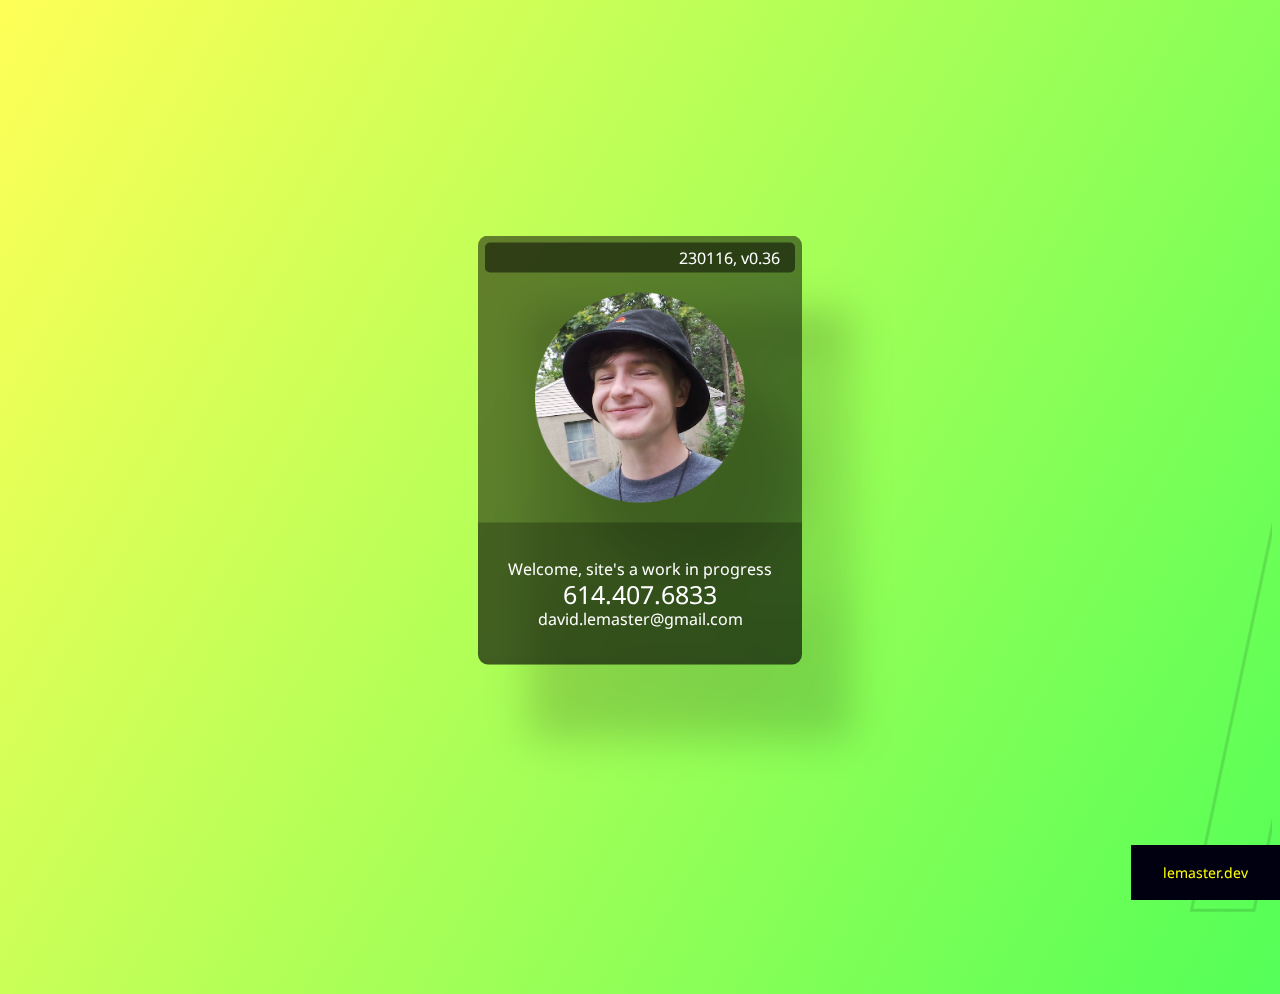
<file: index.html>
<!DOCTYPE html>
<html lang="en">
  <head>
    <meta charset="UTF-8">
    <meta http-equiv="X-UA-Compatible" content="IE=edge">
    <meta name="viewport" content="width=device-width, initial-scale=1">
    
    <link rel="preconnect" href="https://fonts.googleapis.com">
    <link rel="preconnect" href="https://fonts.gstatic.com" crossorigin>
    <link href="https://fonts.googleapis.com/css2?family=Noto+Sans:ital,wght@0,500;1,900&display=swap" rel="stylesheet">
  
    <link href="Styles/header-paragraph.css" rel="stylesheet">

    <title>Home</title>
  </head>

  <body>
    <marquee class="mega">pathology/structural biology</marquee>

    <!--<div class="nav">
      <p>
        Home
      </p>
    </div>-->

    <div class="container">
      <div class="modal">
        <div class="top">
          230116, v0.36
        </div>

        

        <div>
          <img class="profile" src="Images/profile.png">
        </div>
        
        <div class="bottom">
          <p>
            Welcome, site's a work in progress
          </p>

          <p class="bigger">
            614.407.6833
          </p>

          <p>
            david.lemaster@gmail.com
          </p>
        </div>
      </div>
    </div>
<!--
    <div>
      <img class="headerimg" src="Images/apoptosome.png">
    </div>

    <div>
      <p class="header">Structural Biology</p>
    </div>

    <div class="intro">
      <p>
        Being just the start of a career in discovery and discipline, compiling research is key.
        Have you heard of structural biology or know what a structural study is?
        What about pathology—investigating what disease is and how it develops?
      </p>
      <p>
        Every domain of life no matter how specialized in quantity is comprised of 4 classes of biomolecules!
        In that way, an active pursuit in wondering how things work together accompanies the very emergent behaviors found in biology.<br>
      </p>
      <p>
        The cool-looking thing above? The apoptosome, a cell particle for triggering apoptosis; programmed cell death.
      </p>
      <p>
        blah blah blah
      </p>
    </div>

    <div class="intro2">
      <p>
        What more can be said?
    </div>
-->
    <div class="footer">
      <p>
        lemaster.dev
      </p>
    </div>
  </body>
</html>
</file>
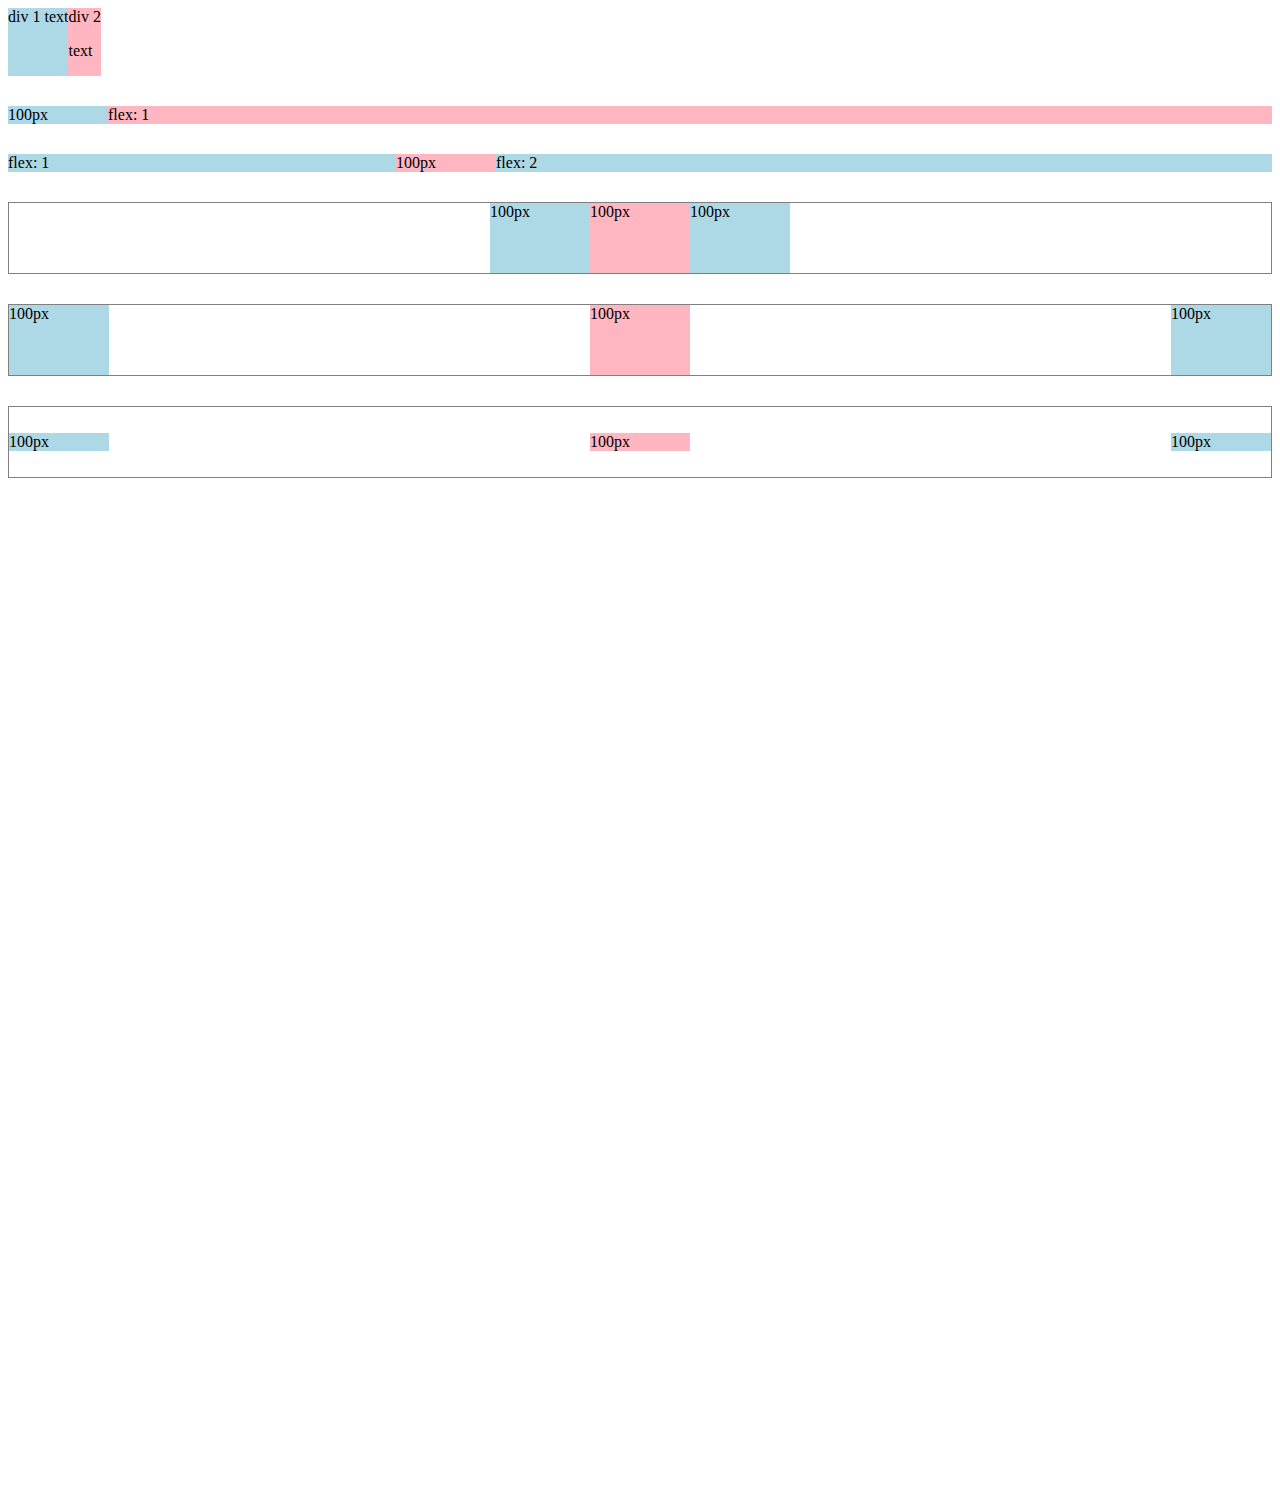
<file: flexbox.html>
<!DOCTYPE html>
<html>
  <head>
    <title>Flexbox Practice</title>
  </head>
  <body style="padding-bottom: 1000px;">
    <div style="
      display: flex;
      flex-direction: row;
    ">
      <div style="background-color: lightblue;">div 1 text</div>
      <div style="background-color: lightpink;">div 2 <p>text</p></div>
    </div>

    <div style="
      margin-top: 30px;
      display: flex;
      flex-direction: row;
    ">
      <div style="
        background-color: lightblue;
        width: 100px;
      ">100px</div>
      <div style="
        background-color: lightpink;
        flex: 1;
      ">flex: 1</div>
    </div>

    <div style="
      margin-top: 30px;
      display: flex;
      flex-direction: row;
    ">
      <div style="
        background-color: lightblue;
        flex: 1;
      ">flex: 1</div>
      <div style="
        background-color: lightpink;
        width: 100px;
      ">100px</div>
      <div style="
        background-color: lightblue;
        flex: 2;
      ">flex: 2</div>
    </div>

    <div style="
      margin-top: 30px;
      height: 70px;
      border-width: 1px;
      border-style: solid;
      border-color: gray;

      display: flex;
      flex-direction: row;
      justify-content: center;
    ">
      <div style="
        background-color: lightblue;
        width: 100px;
      ">100px</div>
      <div style="
        background-color: lightpink;
        width: 100px;
      ">100px</div>
      <div style="
        background-color: lightblue;
        width: 100px;
      ">100px</div>
    </div>

    <div style="
      margin-top: 30px;
      height: 70px;
      border-width: 1px;
      border-style: solid;
      border-color: gray;

      display: flex;
      flex-direction: row;
      justify-content: space-between;
    ">
      <div style="
        background-color: lightblue;
        width: 100px;
      ">100px</div>
      <div style="
        background-color: lightpink;
        width: 100px;
      ">100px</div>
      <div style="
        background-color: lightblue;
        width: 100px;
      ">100px</div>
    </div>

    <div style="
      margin-top: 30px;
      height: 70px;
      border-width: 1px;
      border-style: solid;
      border-color: gray;

      display: flex;
      flex-direction: row;
      justify-content: space-between;
      align-items: center;
    ">
      <div style="
        background-color: lightblue;
        width: 100px;
      ">100px</div>
      <div style="
        background-color: lightpink;
        width: 100px;
      ">100px</div>
      <div style="
        background-color: lightblue;
        width: 100px;
      ">100px</div>
    </div>
  </body>
</html>
</file>
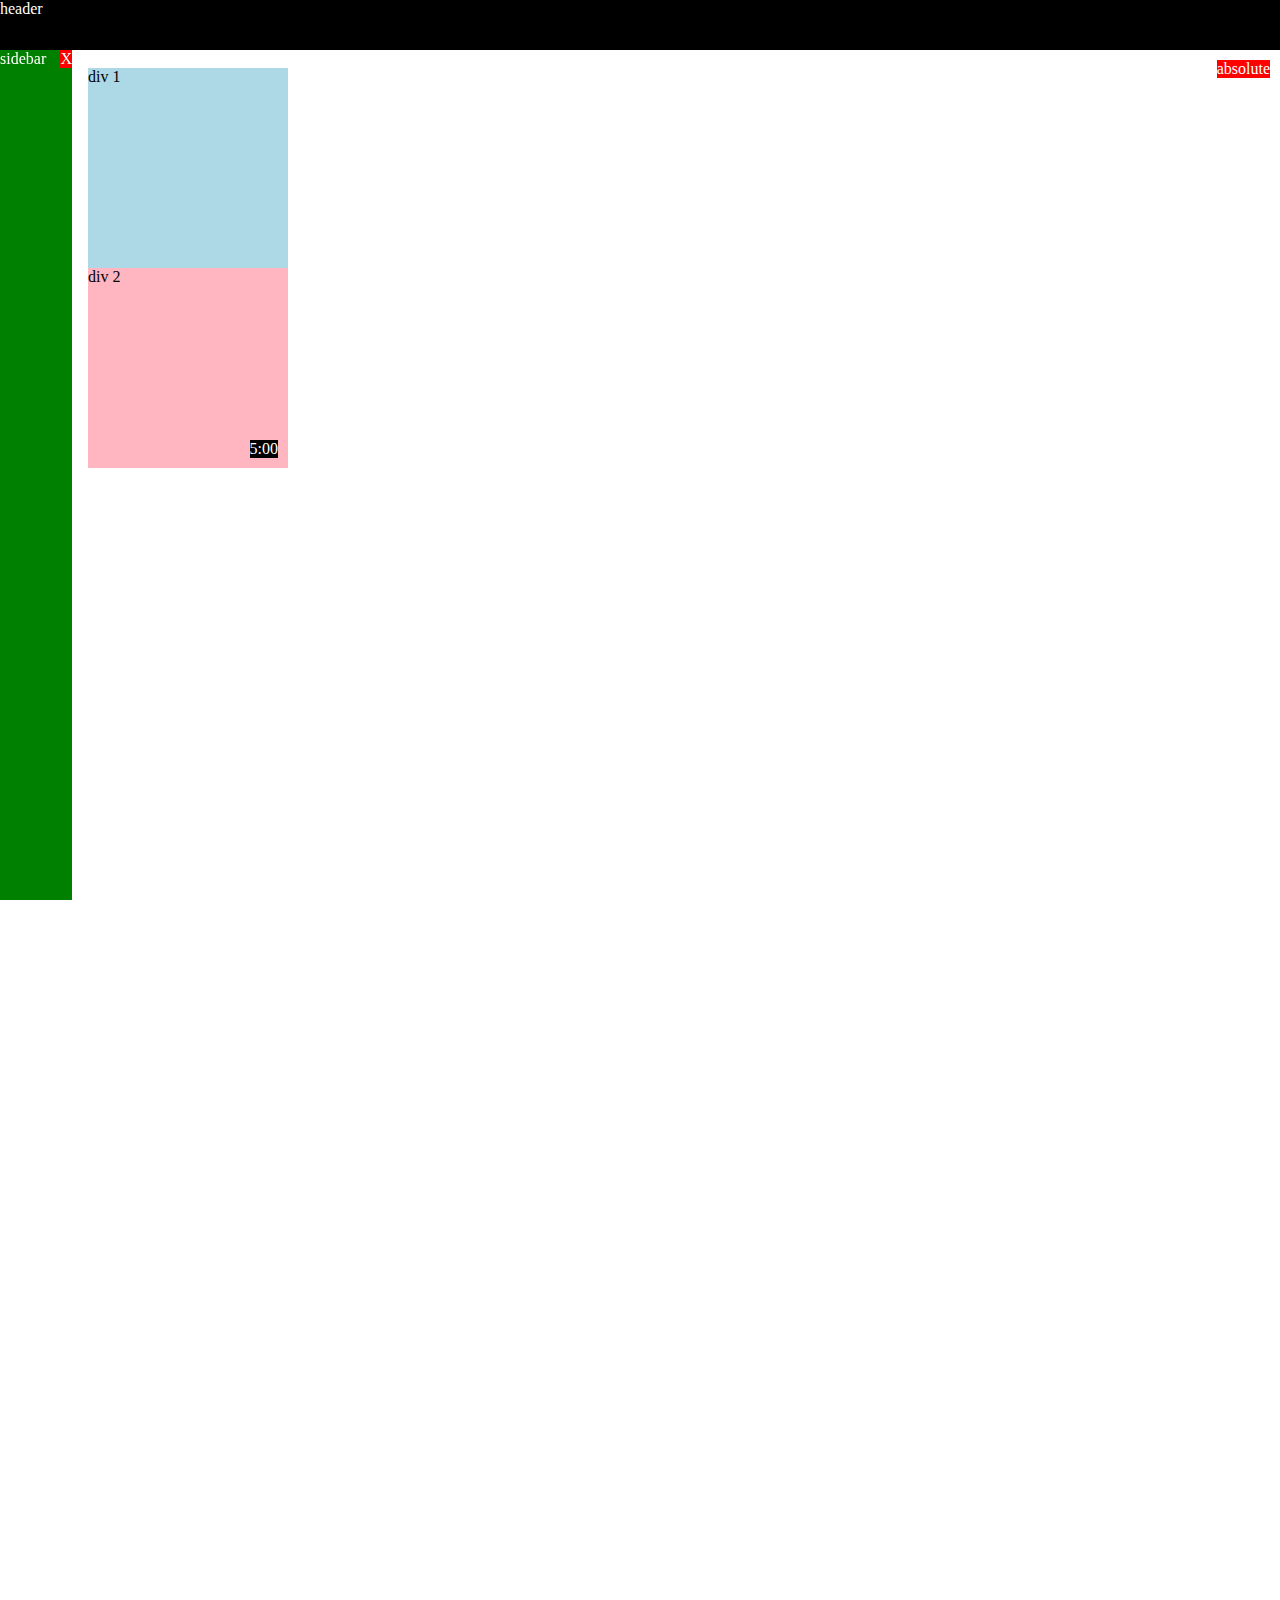
<file: position.html>
<!DOCTYPE html>
<html>
  <head>
    <title>Position Practice</title>
  </head>
  <body style="
    height: 3000px;
    padding-top: 60px;
    padding-left: 80px;
  ">
    <div style="
      background-color: black;
      color: white;
      position: fixed;
      top: 0;
      left: 0;
      right: 0;
      height: 50px;
      z-index: 100;
    ">header</div>

    <div style="
      background-color: green;
      color: white;
      position: fixed;
      left: 0;
      bottom: 0;
      top: 50px;
      width: 72px;
    ">
      sidebar
      <div style="
        position: absolute;
        background-color: red;
        color: white;
        top: 0;
        right: 0;
      ">
        X
      </div>
    </div>

    <div style="
      position: absolute;
      background-color: red;
      color: white;
      top: 60px;
      right: 10px;
    ">
      absolute
    </div>

    <div style="
      background-color: lightblue;
      height: 200px;
      width: 200px;
      position: static;
    ">div 1</div>
    <div style="
      background-color: lightpink;
      height: 200px;
      width: 200px;
      position: relative;
    ">
      div 2
      <div style="
        position: absolute;
        background-color: black;
        color: white;
        bottom: 10px;
        right: 10px;
      ">
        5:00
      </div>
    </div>

  </body>
</html>
</file>
<file: Styles/header-paragraph.css>
body {
    font-family:          'Noto Sans', sans-serif;
    /*background-color:   #000010;
    background-image:     url(../Images/apoptosome_bg.png);
    background-repeat:    no-repeat;
    background-position:  center center;
    margin:               0;*/
    background:           linear-gradient(120deg,
                                        #ffff57,
                                        #57ff57,
                                        #57ffff,
                                        #5757ff,
                                        #ff57ff,
                                        #ff5757);
    background-size:      500% 500%;
    animation:            gradient 60s ease-in-out infinite;
    animation-delay:      -150s;
    height:               100vh;
    overflow: hidden;
  }
  
  @keyframes gradient {
    0% {
      background-position: 0% 50%;
    }
    50% {
      background-position: 100% 50%;
    }
    100% {
      background-position: 0% 50%;
    }
  }

  .profile {
    width: 210px;
    animation: rotation 60s infinite linear;
    display: block;
    margin: auto;
    padding: 20px;

  }

  @keyframes rotation {
    from {
      transform: rotate(0deg);
    }
    to {
      transform: rotate(359deg);
    }
  }

  .nav {
    background-color:#00000080;
    backdrop-filter:  blur(13px); 
    display:          flexbox;
    padding-left:     150px;
    inline-size:      100%;
    overflow-wrap:    normal;
    color:          #ffffff;
    font-size:        19px;
    position:         fixed;
  }

  .intro {
    background-color: #88005f;
    display:          flexbox;
    padding:          5%;
    padding:          25px 50px 25px 50px;
    overflow-wrap:    normal;
    color:          #ffffff;
    font-size:        19px;
  }

  .intro2 {
    background-color: #c3ff00;
    display:          flexbox;
    padding:          5%;
    padding:          25px 50px 25px 50px;
    overflow-wrap:    normal;
    color:          #00264c;
    font-size:        19px;
  }

  .footer {
    background-color: #000010;
    padding:          0.25rem 2rem;
    color:          #FFFF00;
    font-size:        14px;
    display:          block;
    position:         fixed;
    bottom:           0;
    right:            0;
  }

  .header {
    color:    #FFFFFF;
    font-size:  38px;
    text-align: center;
  }
/*
  .headerimg {
    filter: drop-shadow(0px 0px 15px #0000FF);
    display: block;
    margin-left: auto;
    margin-right: auto;
    width: 50vw;
  }
*/
.container {
  display:          flex;
  align-items:      center;
  justify-content:  center;
  position:         fixed;
  top:              50%;
  left:             50%;
  transform:        translate(-50%, -50%);
  animation: 1s inset reverse;
}

@keyframes inset {
  0% { clip-path: inset(0% round 0%); }
  100% { clip-path: inset(100% round 100%); }
}

.modal {
  filter: drop-shadow(0px 0px 300px #000000);
  filter: drop-shadow(50px 75px 20px #00000040);
  background-color: #00000080;
  border-radius:  10px;
  color:        #FFFFFF;
  line-height:    0;
  padding:        0px;
  font-size:      16px;
}

.bigger {
  font-size: 25px;
}

@supports (-webkit-backdrop-filter: none) or (backdrop-filter: none) {
  .modal {
    -webkit-backdrop-filter:  blur(5px);
    backdrop-filter:          blur(5px);
    background-color:       #00000080;
  }

  .bottom {
    background-color: #00000040;
    border-radius:  0px 0px 10px 10px;
    padding:        30px;
    text-align:     center;
  }

  .top {
    background-color: #00000080;
    border-radius:  5px;
    padding:        15px;
    margin:         7px 7px 0px 7px;
    text-align:     right;
  }


  .warning {
    display: none;
  }
}

.mega {
  font-size: 80vh;
  color: #ffffff00;
  -webkit-text-stroke: 3px #00000020;

  position:relative;
  top:              50%;
  left:             50%;
  transform:        translate(-50%, -50%);
  font-style: italic;
}
</file>
